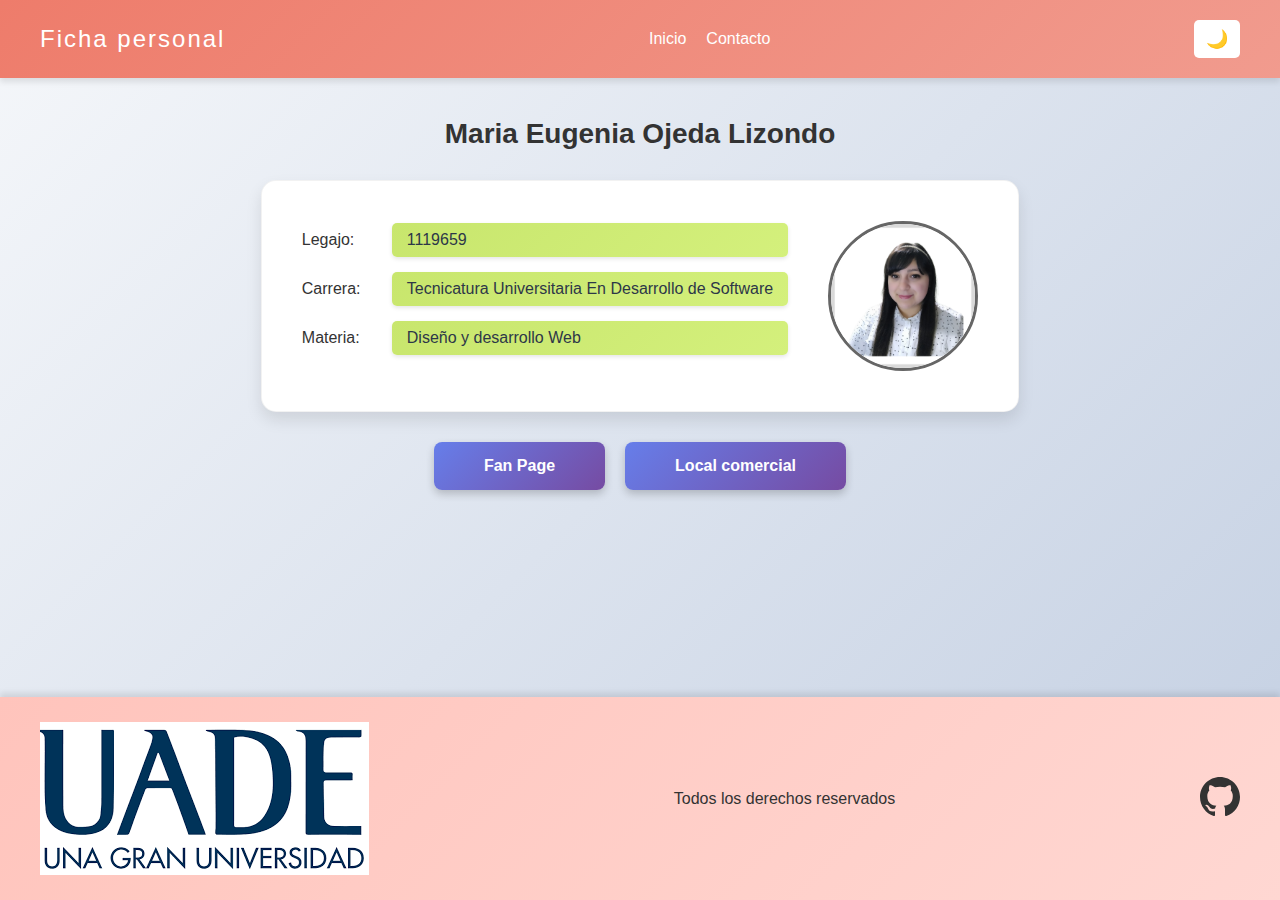
<file: index.html>
<!DOCTYPE html>
<html lang="es">
<head>
    <meta charset="UTF-8">
    <meta name="viewport" content="width=device-width, initial-scale=1.0">
    <title>Ficha Personal</title>
    <link rel="stylesheet" href="estilos.css">
</head>
<body>
    <header>
        <div class="header-contenido">
            <h1>Ficha personal</h1>
            <nav>
                <a href="index.html">Inicio</a>
                <a href="contacto.html">Contacto</a>
            </nav>
            <button id="btn-modo-oscuro">🌙</button>
        </div>
    </header>

    <main>
        <h2 class="nombre-estudiante">Maria Eugenia Ojeda Lizondo</h2>
        
        <div class="contenedor-principal">
            <div class="datos-personales">
                <div class="fila-dato">
                    <span class="etiqueta">Legajo:</span>
                    <span class="valor">1119659</span>
                </div>
                <div class="fila-dato">
                    <span class="etiqueta">Carrera:</span>
                    <span class="valor">Tecnicatura Universitaria En Desarrollo de Software</span>
                </div>
                <div class="fila-dato">
                    <span class="etiqueta">Materia:</span>
                    <span class="valor">Diseño y desarrollo Web</span>
                </div>
                
            </div>
            
            <img src="imagenes/foto-perfil.png" alt="Foto personal" class="foto-perfil">
        </div>

        <div class="botones">
            <a href="https://euge-90.github.io/Ejercicio-individual-Fan-Page-parte-3/" target="_blank" class="boton">Fan Page</a>
            <a href="https://euge-90.github.io/belle-epoque-pasteleria/" target="_blank" class="boton">Local comercial</a>
        </div>
    </main>

    <footer>
        <div class="footer-contenido">
            <img src="imagenes/UADE.png" alt="Logo UADE" class="logo-uade">
            <p>Todos los derechos reservados</p>
            <a href="https://github.com/euge-90/" target="_blank" class="github-link">
                <svg width="40" height="40" viewBox="0 0 24 24" fill="currentColor">
                    <path d="M12 0C5.37 0 0 5.37 0 12c0 5.31 3.435 9.795 8.205 11.385.6.105.825-.255.825-.57 0-.285-.015-1.23-.015-2.235-3.015.555-3.795-.735-4.035-1.41-.135-.345-.72-1.41-1.23-1.695-.42-.225-1.02-.78-.015-.795.945-.015 1.62.87 1.845 1.23 1.08 1.815 2.805 1.305 3.495.99.105-.78.42-1.305.765-1.605-2.67-.3-5.46-1.335-5.46-5.925 0-1.305.465-2.385 1.23-3.225-.12-.3-.54-1.53.12-3.18 0 0 1.005-.315 3.3 1.23.96-.27 1.98-.405 3-.405s2.04.135 3 .405c2.295-1.56 3.3-1.23 3.3-1.23.66 1.65.24 2.88.12 3.18.765.84 1.23 1.905 1.23 3.225 0 4.605-2.805 5.625-5.475 5.925.435.375.81 1.095.81 2.22 0 1.605-.015 2.895-.015 3.3 0 .315.225.69.825.57A12.02 12.02 0 0024 12c0-6.63-5.37-12-12-12z"/>
                </svg>
            </a>
        </div>
    </footer>

    <script src="script.js"></script>
</body>
</html>
</file>
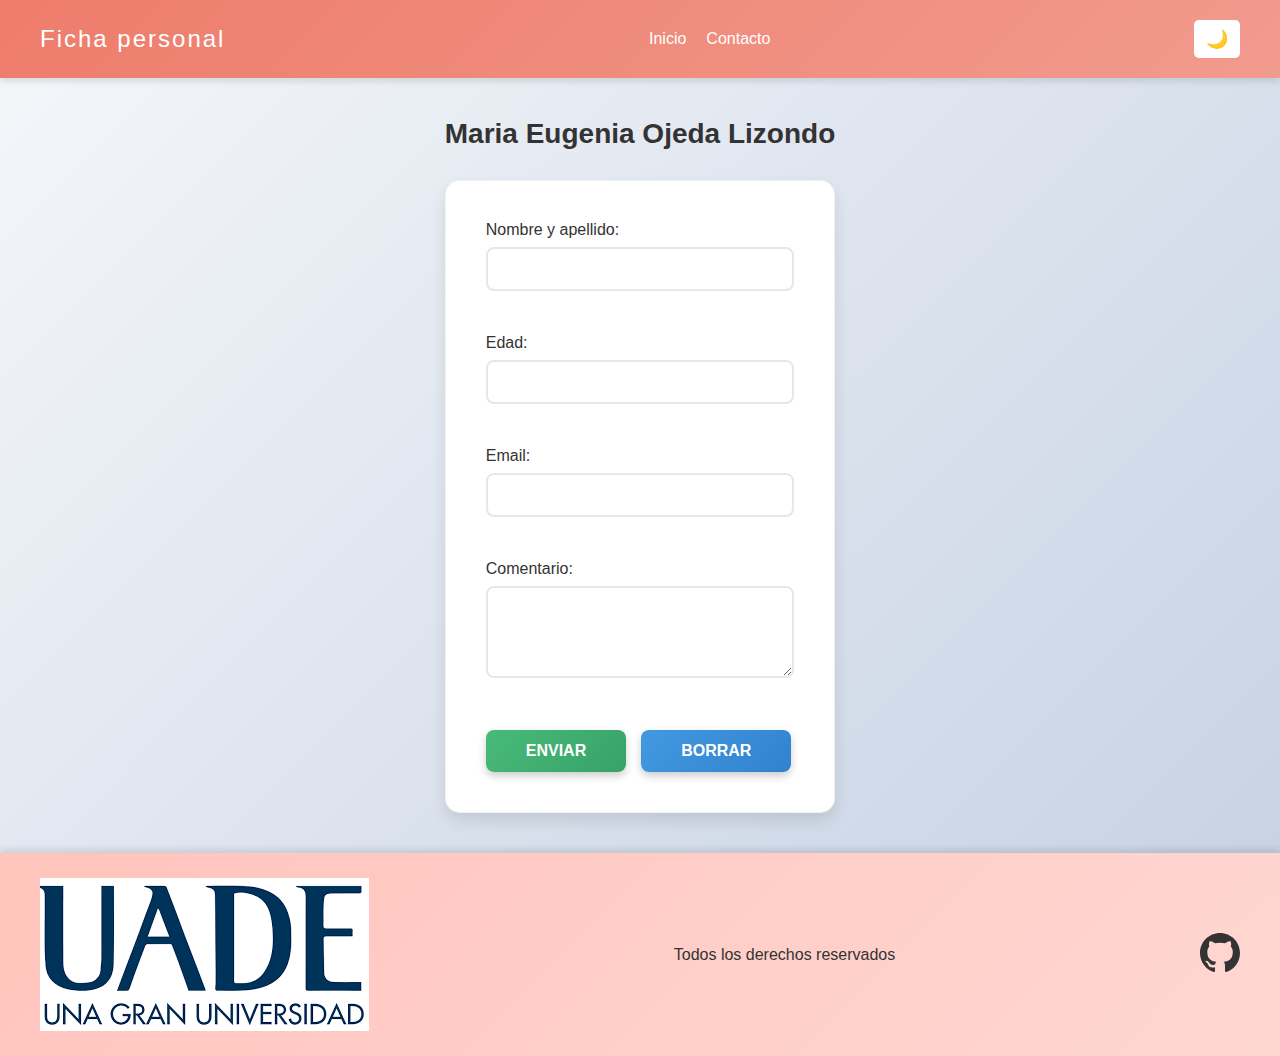
<file: contacto.html>
<!DOCTYPE html>
<html lang="es">
<head>
    <meta charset="UTF-8">
    <meta name="viewport" content="width=device-width, initial-scale=1.0">
    <title>Contacto - Ficha Personal</title>
    <link rel="stylesheet" href="estilos.css">
</head>
<body>
    <header>
        <div class="header-contenido">
            <h1>Ficha personal</h1>
            <nav>
                <a href="index.html">Inicio</a>
                <a href="contacto.html">Contacto</a>
            </nav>
            <button id="btn-modo-oscuro">🌙</button>
        </div>
    </header>

    <main>
        <h2 class="nombre-estudiante">Maria Eugenia Ojeda Lizondo</h2>
        
        <div class="contenedor-contacto">
            <form id="formulario-contacto">
                <div class="campo-formulario">
                    <label for="nombre">Nombre y apellido:</label>
                    <input type="text" id="nombre" name="nombre">
                    <span class="mensaje-error" id="error-nombre"></span>
                </div>

                <div class="campo-formulario">
                    <label for="edad">Edad:</label>
                    <input type="text" id="edad" name="edad">
                    <span class="mensaje-error" id="error-edad"></span>
                </div>

                <div class="campo-formulario">
                    <label for="email">Email:</label>
                    <input type="email" id="email" name="email">
                    <span class="mensaje-error" id="error-email"></span>
                </div>

                <div class="campo-formulario">
                    <label for="comentario">Comentario:</label>
                    <textarea id="comentario" name="comentario" rows="4"></textarea>
                    <span class="mensaje-error" id="error-comentario"></span>
                </div>

                <div class="botones-formulario">
                    <button type="submit" class="boton-enviar">ENVIAR</button>
                    <button type="button" id="btn-limpiar" class="boton-borrar">BORRAR</button>
                </div>
            </form>
        </div>
    </main>

    <footer>
        <div class="footer-contenido">
            <img src="imagenes/UADE.png" alt="Logo UADE" class="logo-uade">
            <p>Todos los derechos reservados</p>
            <a href="https://github.com/euge-90/" target="_blank" class="github-link">
                <svg width="40" height="40" viewBox="0 0 24 24" fill="currentColor">
                    <path d="M12 0C5.37 0 0 5.37 0 12c0 5.31 3.435 9.795 8.205 11.385.6.105.825-.255.825-.57 0-.285-.015-1.23-.015-2.235-3.015.555-3.795-.735-4.035-1.41-.135-.345-.72-1.41-1.23-1.695-.42-.225-1.02-.78-.015-.795.945-.015 1.62.87 1.845 1.23 1.08 1.815 2.805 1.305 3.495.99.105-.78.42-1.305.765-1.605-2.67-.3-5.46-1.335-5.46-5.925 0-1.305.465-2.385 1.23-3.225-.12-.3-.54-1.53.12-3.18 0 0 1.005-.315 3.3 1.23.96-.27 1.98-.405 3-.405s2.04.135 3 .405c2.295-1.56 3.3-1.23 3.3-1.23.66 1.65.24 2.88.12 3.18.765.84 1.23 1.905 1.23 3.225 0 4.605-2.805 5.625-5.475 5.925.435.375.81 1.095.81 2.22 0 1.605-.015 2.895-.015 3.3 0 .315.225.69.825.57A12.02 12.02 0 0024 12c0-6.63-5.37-12-12-12z"/>
                </svg>
            </a>
        </div>
    </footer>

    <script src="script.js"></script>
</body>
</html>
</file>
<file: estilos.css>
* {
    margin: 0;
    padding: 0;
    box-sizing: border-box;
}

body {
    font-family: 'Segoe UI', Tahoma, Geneva, Verdana, sans-serif;
    background: linear-gradient(135deg, #f5f7fa 0%, #c3cfe2 100%);
    transition: background-color 0.3s, color 0.3s;
    min-height: 100vh;
    display: flex;
    flex-direction: column;
}

body.modo-oscuro {
    background: linear-gradient(135deg, #1a1a2e 0%, #16213e 100%);
    color: #e0e0e0;
}

/* Header */
header {
    background: linear-gradient(135deg, #ee7c6b 0%, #f19b8e 100%);
    padding: 20px 30px;
    position: relative;
    box-shadow: 0 4px 6px rgba(0, 0, 0, 0.1);
}

body.modo-oscuro header {
    background-color: #8b4a3d;
}

.header-contenido {
    max-width: 1200px;
    margin: 0 auto;
    display: flex;
    align-items: center;
    justify-content: space-between;
}

header h1 {
    color: white;
    font-size: 24px;
    font-weight: normal;
    letter-spacing: 2px;
}

nav {
    display: flex;
    gap: 20px;
}

nav a {
    color: white;
    text-decoration: none;
    font-size: 16px;
}

nav a:hover {
    text-decoration: underline;
}

#btn-modo-oscuro {
    background-color: white;
    border: none;
    padding: 8px 12px;
    border-radius: 5px;
    cursor: pointer;
    font-size: 18px;
    transition: background-color 0.3s;
}

#btn-modo-oscuro:hover {
    background-color: #f0f0f0;
}

body.modo-oscuro #btn-modo-oscuro {
    background-color: #333;
}

/* Main */
main {
    max-width: 900px;
    margin: 40px auto;
    padding: 0 20px;
    flex: 1;
}

.nombre-estudiante {
    text-align: center;
    font-size: 28px;
    margin-bottom: 30px;
    color: #333;
}

body.modo-oscuro .nombre-estudiante {
    color: #e0e0e0;
}

/* Contenedor principal - Página HOME */
.contenedor-principal {
    background-color: #ffffff;
    padding: 40px;
    border-radius: 15px;
    display: flex;
    justify-content: space-between;
    align-items: center;
    gap: 40px;
    margin-bottom: 30px;
    box-shadow: 0 8px 16px rgba(0, 0, 0, 0.1);
    border: 1px solid rgba(0, 0, 0, 0.05);
}

body.modo-oscuro .contenedor-principal {
    background-color: #2d3748;
    border-color: rgba(255, 255, 255, 0.1);
    box-shadow: 0 8px 16px rgba(0, 0, 0, 0.3);
}

.datos-personales {
    flex: 1;
}

.fila-dato {
    display: flex;
    align-items: center;
    margin-bottom: 15px;
}

.etiqueta {
    font-weight: normal;
    color: #333;
    min-width: 80px;
    margin-right: 10px;
}

body.modo-oscuro .etiqueta {
    color: #e0e0e0;
}

.valor {
    background: linear-gradient(135deg, #c8e66d 0%, #d4f07c 100%);
    padding: 8px 15px;
    border-radius: 5px;
    flex: 1;
    color: #2d3748;
    font-weight: 500;
    box-shadow: 0 2px 4px rgba(0, 0, 0, 0.1);
}

body.modo-oscuro .valor {
    background-color: #8ba83f;
    color: #1a1a1a;
}

.foto-perfil {
    width: 150px;
    height: 150px;
    border-radius: 50%;
    object-fit: cover;
    border: 3px solid #666;
}

.foto-perfil-placeholder {
    width: 150px;
    height: 150px;
    border-radius: 50%;
    background: linear-gradient(135deg, #667eea 0%, #764ba2 100%);
    display: flex;
    align-items: center;
    justify-content: center;
    font-size: 60px;
    border: 3px solid #555;
    box-shadow: 0 4px 8px rgba(0, 0, 0, 0.2);
}

/* Botones */
.botones {
    display: flex;
    gap: 20px;
    justify-content: center;
    margin-top: 30px;
}

.boton {
    background: linear-gradient(135deg, #667eea 0%, #764ba2 100%);
    color: white;
    padding: 15px 50px;
    text-decoration: none;
    border-radius: 8px;
    font-size: 16px;
    font-weight: 600;
    transition: all 0.3s;
    box-shadow: 0 4px 8px rgba(0, 0, 0, 0.2);
}

.boton:hover {
    transform: translateY(-2px);
    box-shadow: 0 6px 12px rgba(0, 0, 0, 0.3);
    background: linear-gradient(135deg, #5568d3 0%, #6a4191 100%);
}

body.modo-oscuro .boton {
    background-color: #4a3db3;
}

/* Contenedor contacto - Página CONTACTO */
.contenedor-contacto {
    background-color: #ffffff;
    padding: 40px;
    border-radius: 15px;
    box-shadow: 0 8px 16px rgba(0, 0, 0, 0.1);
    border: 1px solid rgba(0, 0, 0, 0.05);
}

body.modo-oscuro .contenedor-contacto {
    background-color: #2d3748;
    border-color: rgba(255, 255, 255, 0.1);
    box-shadow: 0 8px 16px rgba(0, 0, 0, 0.3);
}

.campo-formulario {
    margin-bottom: 20px;
}

.campo-formulario label {
    display: block;
    margin-bottom: 8px;
    color: #333;
    font-size: 16px;
}

body.modo-oscuro .campo-formulario label {
    color: #e0e0e0;
}

.campo-formulario input,
.campo-formulario textarea {
    width: 100%;
    padding: 12px;
    border: 2px solid #e2e8f0;
    border-radius: 8px;
    font-size: 14px;
    background-color: white;
    transition: all 0.3s;
    font-family: 'Segoe UI', Tahoma, Geneva, Verdana, sans-serif;
}

.campo-formulario input:focus,
.campo-formulario textarea:focus {
    outline: none;
    border-color: #667eea;
    box-shadow: 0 0 0 3px rgba(102, 126, 234, 0.1);
}

body.modo-oscuro .campo-formulario input,
body.modo-oscuro .campo-formulario textarea {
    background-color: #404040;
    color: #e0e0e0;
    border-color: #555;
}

.campo-formulario textarea {
    resize: vertical;
}

.mensaje-error {
    color: #d32f2f;
    font-size: 13px;
    display: block;
    margin-top: 5px;
    min-height: 18px;
}

.botones-formulario {
    display: flex;
    gap: 15px;
    margin-top: 25px;
}

.boton-enviar {
    background: linear-gradient(135deg, #48bb78 0%, #38a169 100%);
    color: white;
    padding: 12px 40px;
    border: none;
    border-radius: 8px;
    font-size: 16px;
    font-weight: bold;
    cursor: pointer;
    transition: all 0.3s;
    box-shadow: 0 4px 8px rgba(0, 0, 0, 0.2);
}

.boton-enviar:hover {
    transform: translateY(-2px);
    box-shadow: 0 6px 12px rgba(0, 0, 0, 0.3);
    background: linear-gradient(135deg, #38a169 0%, #2f855a 100%);
}

.boton-borrar {
    background: linear-gradient(135deg, #4299e1 0%, #3182ce 100%);
    color: white;
    padding: 12px 40px;
    border: none;
    border-radius: 8px;
    font-size: 16px;
    font-weight: bold;
    cursor: pointer;
    transition: all 0.3s;
    box-shadow: 0 4px 8px rgba(0, 0, 0, 0.2);
}

.boton-borrar:hover {
    transform: translateY(-2px);
    box-shadow: 0 6px 12px rgba(0, 0, 0, 0.3);
    background: linear-gradient(135deg, #3182ce 0%, #2c5282 100%);
}

/* Footer */
footer {
    background: linear-gradient(135deg, #ffc4bc 0%, #ffd7d2 100%);
    padding: 25px;
    margin-top: auto;
    box-shadow: 0 -4px 6px rgba(0, 0, 0, 0.1);
}

body.modo-oscuro footer {
    background-color: #8b4a3d;
}

.footer-contenido {
    max-width: 1200px;
    margin: 0 auto;
    display: flex;
    justify-content: space-between;
    align-items: center;
}

.logo-uade {
    font-size: 32px;
    font-weight: bold;
    color: #2d3748;
    letter-spacing: 2px;
    background: linear-gradient(135deg, #667eea 0%, #764ba2 100%);
    -webkit-background-clip: text;
    -webkit-text-fill-color: transparent;
    background-clip: text;
}

footer p {
    flex: 1;
    text-align: center;
    color: #333;
    margin: 0 20px;
}

body.modo-oscuro footer p {
    color: #e0e0e0;
}

.github-link {
    color: #333;
    transition: color 0.3s;
}

.github-link:hover {
    color: #666;
}

body.modo-oscuro .github-link {
    color: #e0e0e0;
}

/* Responsive */
@media (max-width: 768px) {
    .header-contenido {
        flex-direction: column;
        gap: 15px;
    }

    nav {
        flex-direction: column;
        align-items: center;
        gap: 10px;
    }

    .contenedor-principal {
        flex-direction: column;
        text-align: center;
    }

    .fila-dato {
        flex-direction: column;
        align-items: flex-start;
    }

    .etiqueta {
        margin-bottom: 5px;
    }

    .botones {
        flex-direction: column;
    }

    .boton {
        width: 100%;
    }

    .footer-contenido {
        flex-direction: column;
        gap: 15px;
    }

    footer p {
        margin: 0;
    }

    .botones-formulario {
        flex-direction: column;
    }

    .boton-enviar,
    .boton-borrar {
        width: 100%;
    }
}

@media (max-width: 480px) {
    header h1 {
        font-size: 20px;
    }

    .nombre-estudiante {
        font-size: 22px;
    }

    .contenedor-principal,
    .contenedor-contacto {
        padding: 25px;
    }

    .foto-perfil {
        width: 120px;
        height: 120px;
    }
}
</file>
